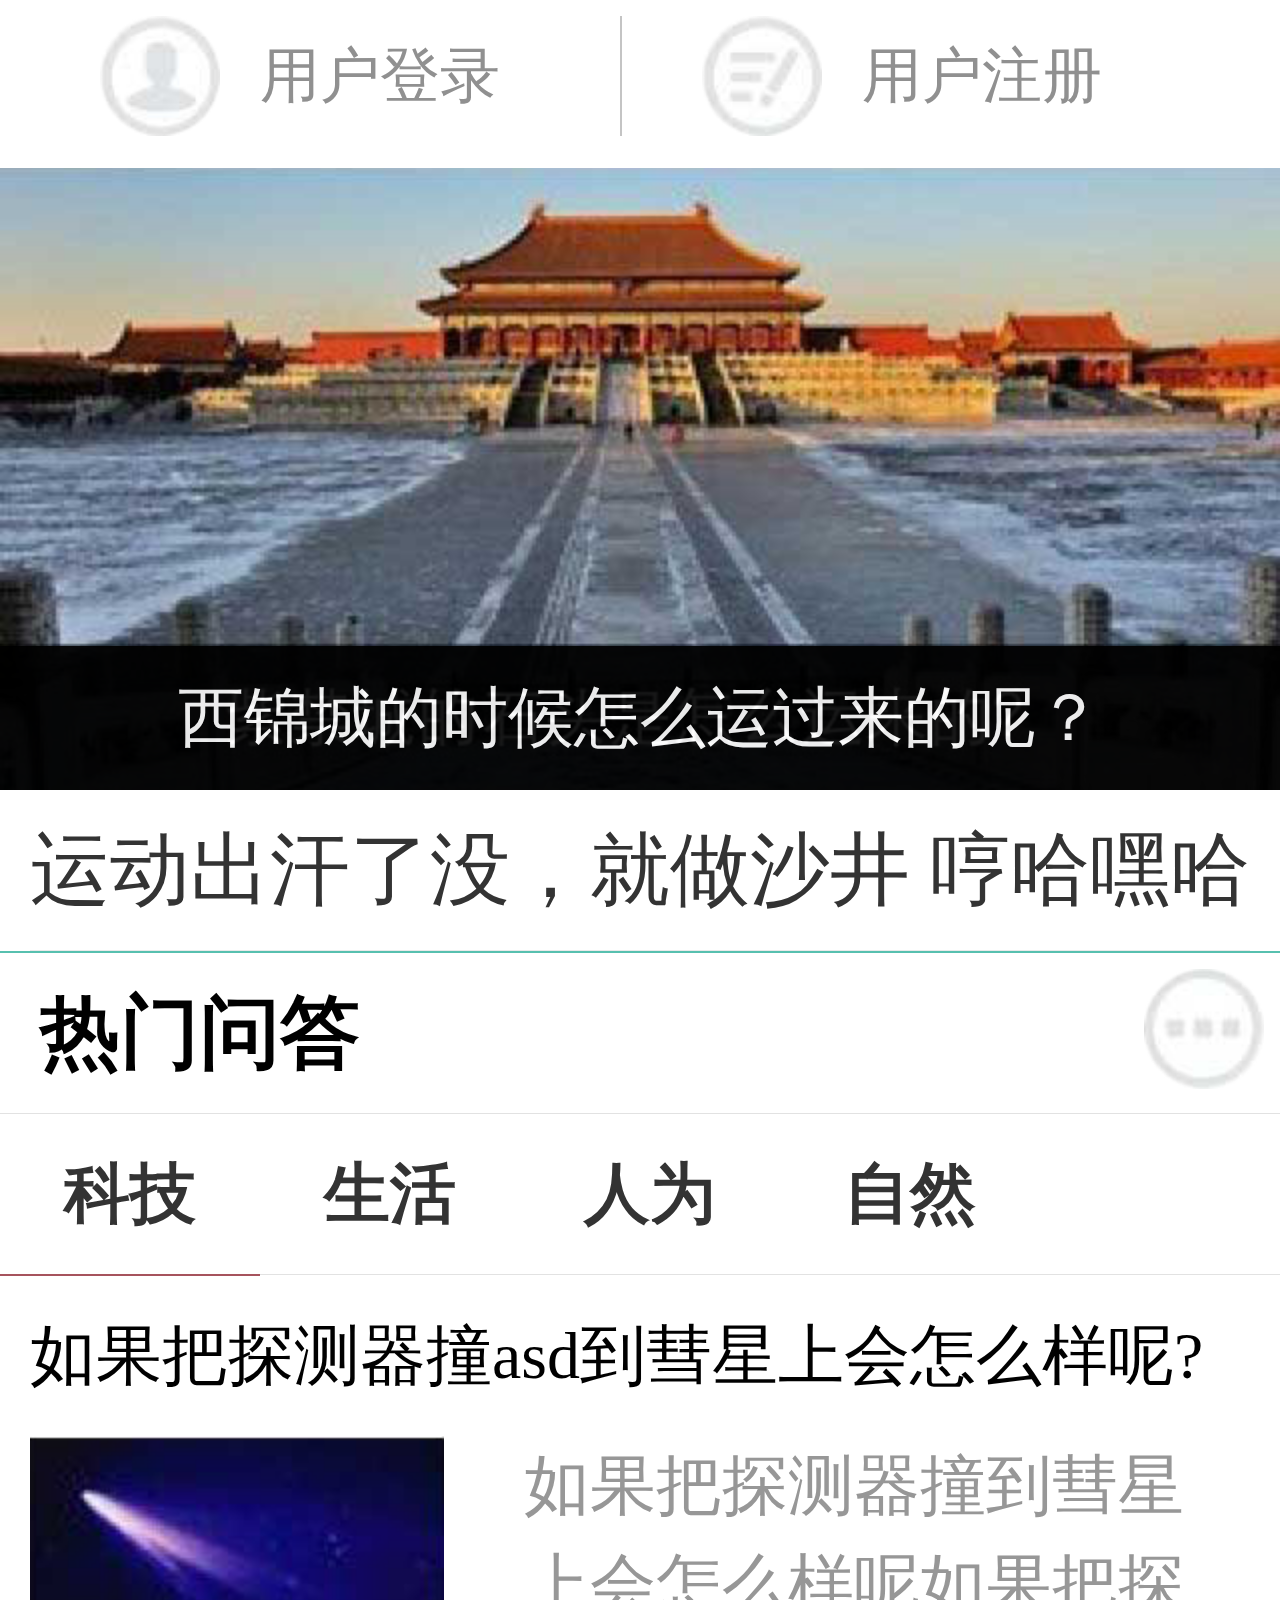
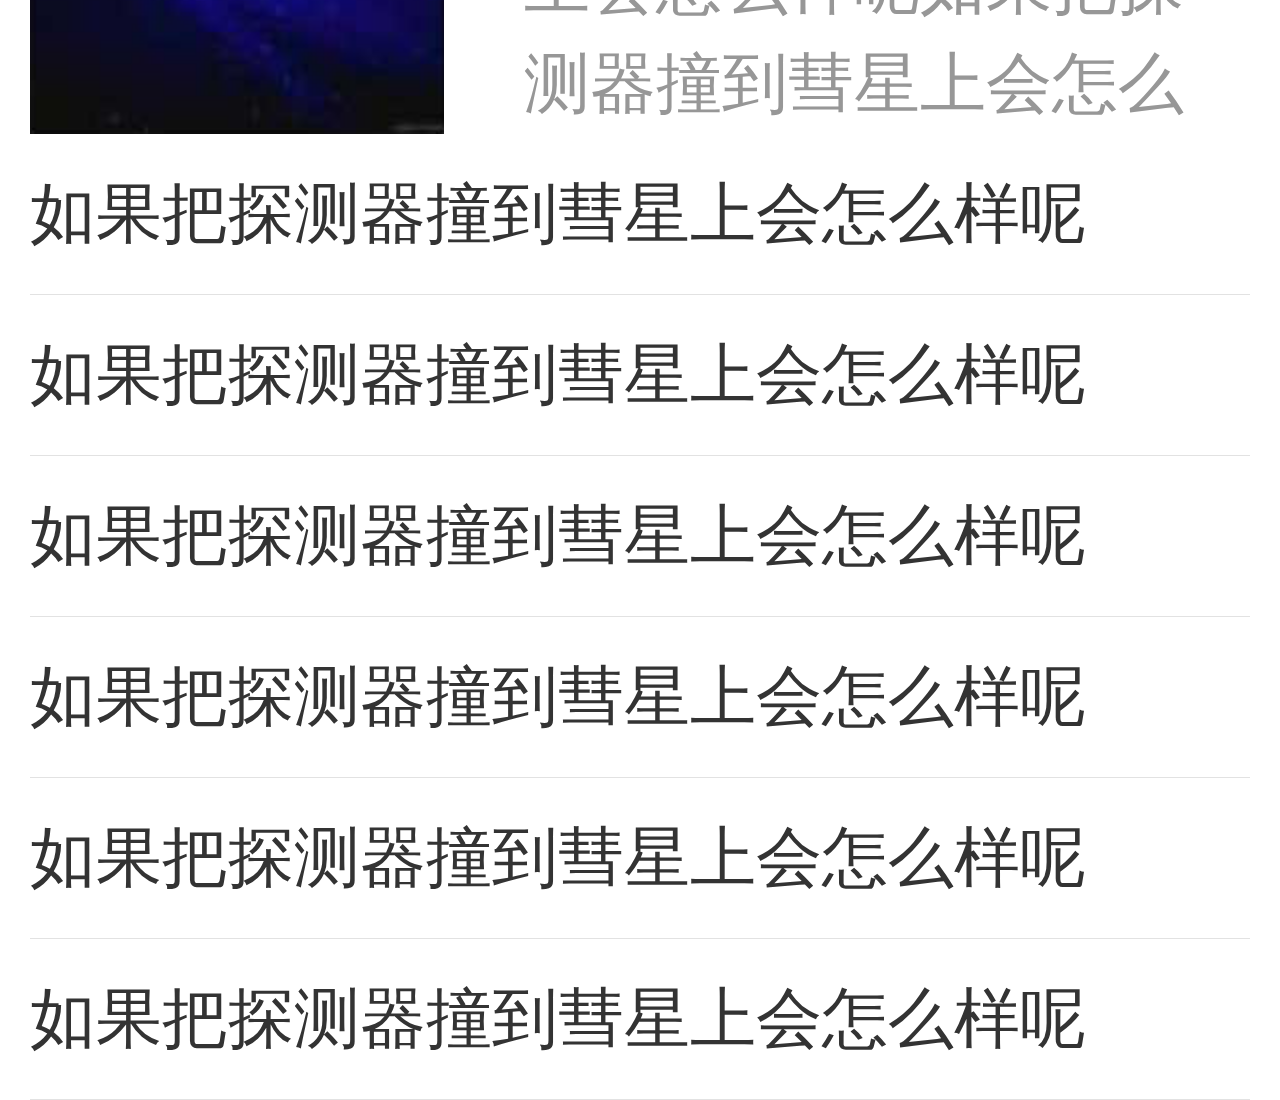
<file: guokr/index.html>
<!doctype html>
<html>
<head>
<meta charset="utf-8">
<meta name="author" content="" />
<meta name="copyright" content="" />
<meta name="description" content="" />
<title></title>
<meta name="viewport" content="width=device-width,initial-scale=1,user-scalable=no" />
<link rel="stylesheet" type="text/css" href="css/ubreset.css">
<link rel="stylesheet" type="text/css" href="css/index.css">
<style>
</style>
<script src="js/wz_js.js"></script>
<script>
window.onload=window.onresize=function(){
	document.documentElement.style.fontSize=document.documentElement.clientWidth*20/320+'px';
	tab('con','onclick');
}
</script>
</head>

<body>
<div class="guokr">
    <div class="guokr_top clearfix">
        <p class="lf login"><a href="javascript:;">用户登录</a></p>
        <p class="lf Register"><a href="javascript:;">用户注册</a></p>
    </div>
    <div class="guokr_lunbo">
        <img src="images/guokr_lunbo.png">
        <p><a href="javascript:;" target="_blank">西锦城的时候怎么运过来的呢？</a></p>
    </div>
    <div class="hot_new">
        <ul>
            <li><a href="javascript:;" target="_blank">运动出汗了没，就做沙井 哼哈嘿哈</a></li>
        </ul>
    </div>
    <div class="hot_answer">
    	<h4 class="clearfix"><a href="javascript:;" target="_blank" class="rt"></a>热门问答</h4>
		<div id="con">
        	<div class="btn clearfix fash_title"><span class="on">科技</span><span>生活</span><span>人为</span><span>自然</span></div>
        	<div class="clear"></div>
        	<div class="content show">
            <p class="p1">如果把探测器撞asd到彗星上会怎么样呢?</p>
            <div class="img clearfix"><img src="images/guokr_img1.png" class="lf"><p>如果把探测器撞到彗星上会怎么样呢如果把探测器撞到彗星上会怎么样呢如果把探测器撞到彗星上会怎么样呢如果把探测器撞到彗星上会怎么样呢</p></div>
            <div class="cont">
                <ul>
                    <li><a href="javascript:;" target="_blank">如果把探测器撞到彗星上会怎么样呢</a></li>
                    <li><a href="javascript:;" target="_blank">如果把探测器撞到彗星上会怎么样呢</a></li>
                    <li><a href="javascript:;" target="_blank">如果把探测器撞到彗星上会怎么样呢</a></li>
                    <li><a href="javascript:;" target="_blank">如果把探测器撞到彗星上会怎么样呢</a></li>
                    <li><a href="javascript:;" target="_blank">如果把探测器撞到彗星上会怎么样呢</a></li>
                    <li><a href="javascript:;" target="_blank">如果把探测器撞到彗星上会怎么样呢</a></li>
                </ul>
            </div>
        </div>
        	<div class="content">
            <p class="p1">如果把探测fdSFAS器撞到彗星上会怎么样呢?</p>
            <div class="img clearfix"><img src="images/guokr_img1.png" class="lf"><p>如果把探测器撞到彗星上会怎么样呢如果把探测器撞到彗星上会怎么样呢如果把探测器撞到彗星上会怎么样呢如果把探测器撞到彗星上会怎么样呢</p></div>
            <div class="cont">
                <ul>
                    <li><a href="javascript:;" target="_blank">如果把探测器撞到彗星上会怎么样呢</a></li>
                    <li><a href="javascript:;" target="_blank">如果把探测器撞到彗星上会怎么样呢</a></li>
                    <li><a href="javascript:;" target="_blank">如果把探测器撞到彗星上会怎么样呢</a></li>
                    <li><a href="javascript:;" target="_blank">如果把探测器撞到彗星上会怎么样呢</a></li>
                    <li><a href="javascript:;" target="_blank">如果把探测器撞到彗星上会怎么样呢</a></li>
                    <li><a href="javascript:;" target="_blank">如果把探测器撞到彗星上会怎么样呢</a></li>
                </ul>
            </div>
        </div>
        	<div class="content">
            <p class="p1">如果把HFK探测器撞到彗星上会怎么样呢?</p>
            <div class="img clearfix"><img src="images/guokr_img1.png" class="lf"><p>如果把探测器撞到彗星上会怎么样呢如果把探测器撞到彗星上会怎么样呢如果把探测器撞到彗星上会怎么样呢如果把探测器撞到彗星上会怎么样呢</p></div>
            <div class="cont">
                <ul>
                    <li><a href="javascript:;" target="_blank">如果把探测器撞到彗星上会怎么样呢</a></li>
                    <li><a href="javascript:;" target="_blank">如果把探测器撞到彗星上会怎么样呢</a></li>
                    <li><a href="javascript:;" target="_blank">如果把探测器撞到彗星上会怎么样呢</a></li>
                    <li><a href="javascript:;" target="_blank">如果把探测器撞到彗星上会怎么样呢</a></li>
                    <li><a href="javascript:;" target="_blank">如果把探测器撞到彗星上会怎么样呢</a></li>
                    <li><a href="javascript:;" target="_blank">如果把探测器撞到彗星上会怎么样呢</a></li>
                </ul>
            </div>
        </div>
        	<div class="content">
            <p class="p1">如果把探测器撞到ADSAS彗星上会怎么样呢?</p>
            <div class="img clearfix"><img src="images/guokr_img1.png" class="lf"><p>如果把探测器撞到彗星上会怎么样呢如果把探测器撞到彗星上会怎么样呢如果把探测器撞到彗星上会怎么样呢如果把探测器撞到彗星上会怎么样呢</p></div>
            <div class="cont">
                <ul>
                    <li><a href="javascript:;" target="_blank">如果把探测器撞到彗星上会怎么样呢</a></li>
                    <li><a href="javascript:;" target="_blank">如果把探测器撞到彗星上会怎么样呢</a></li>
                    <li><a href="javascript:;" target="_blank">如果把探测器撞到彗星上会怎么样呢</a></li>
                    <li><a href="javascript:;" target="_blank">如果把探测器撞到彗星上会怎么样呢</a></li>
                    <li><a href="javascript:;" target="_blank">如果把探测器撞到彗星上会怎么样呢</a></li>
                    <li><a href="javascript:;" target="_blank">如果把探测器撞到彗星上会怎么样呢</a></li>
                </ul>
            </div>
        </div>
        </div>
    </div>
</div>
</body>
</html>
</file>
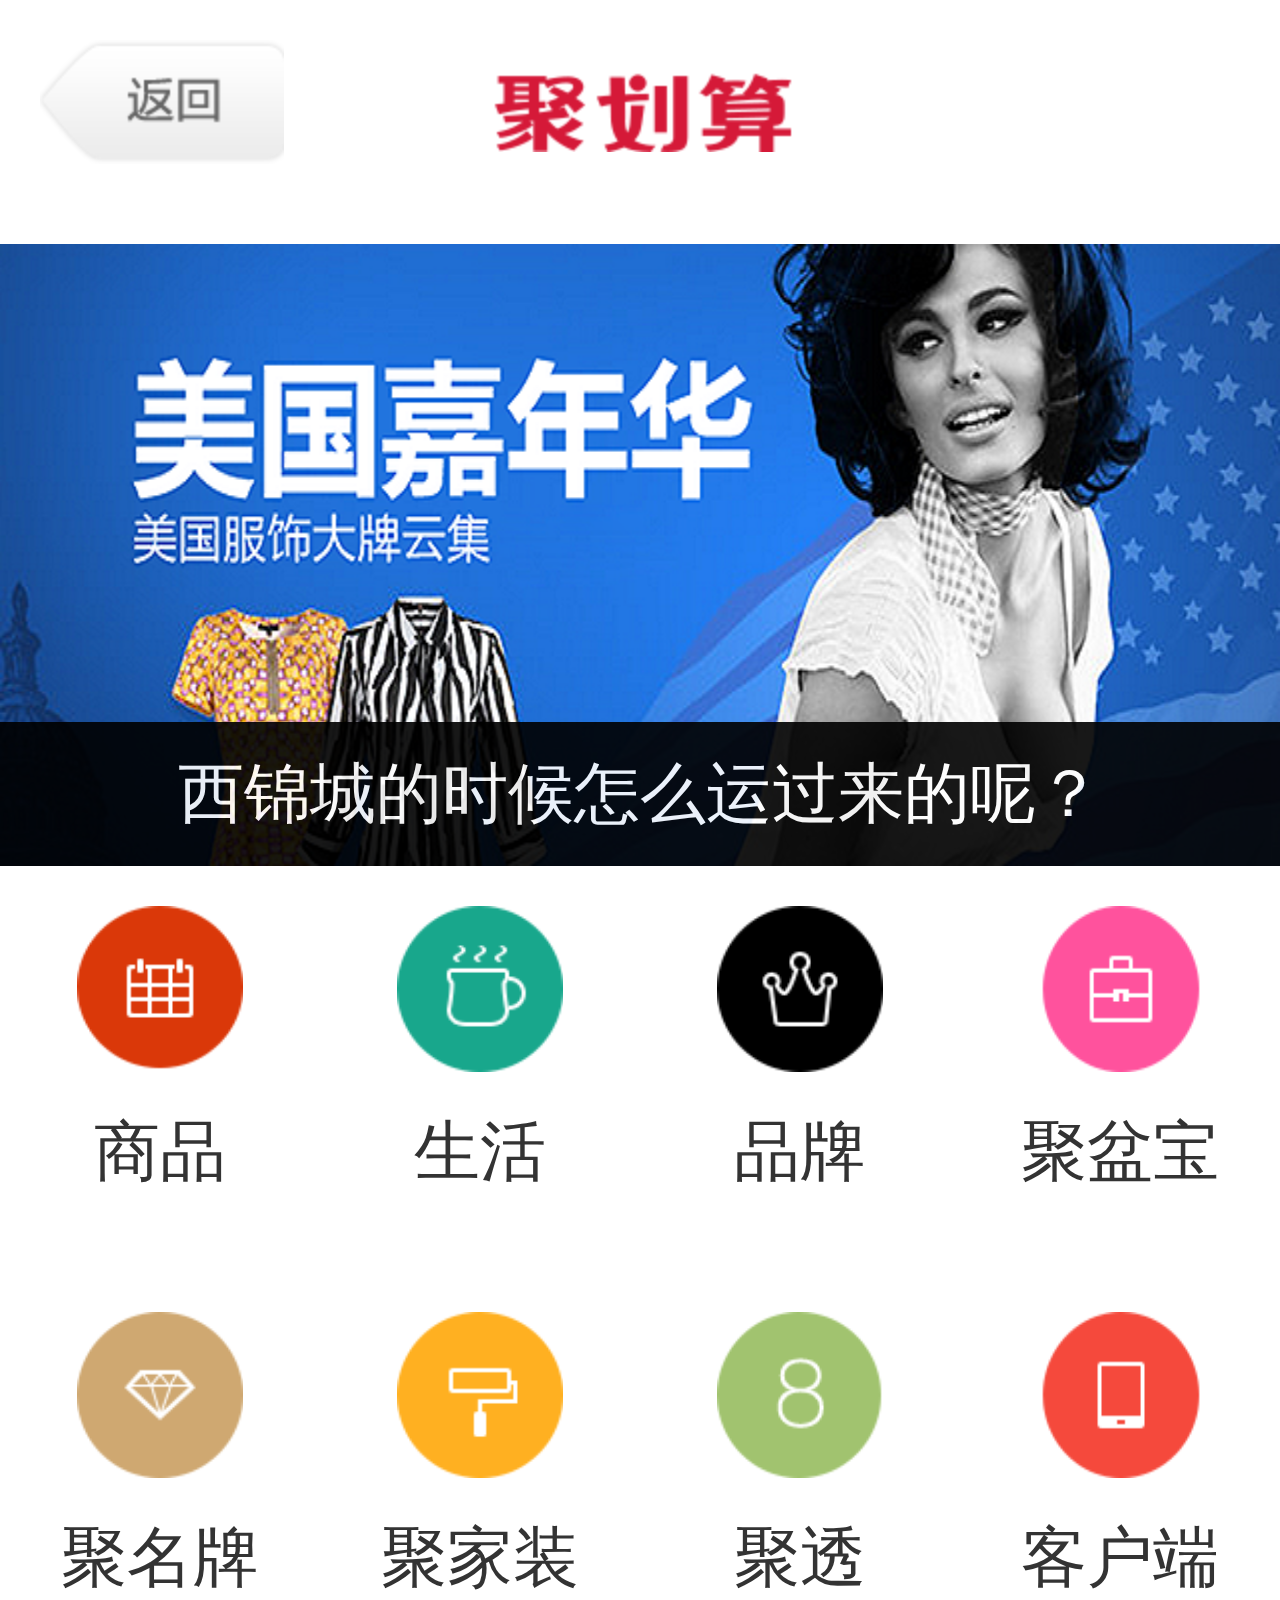
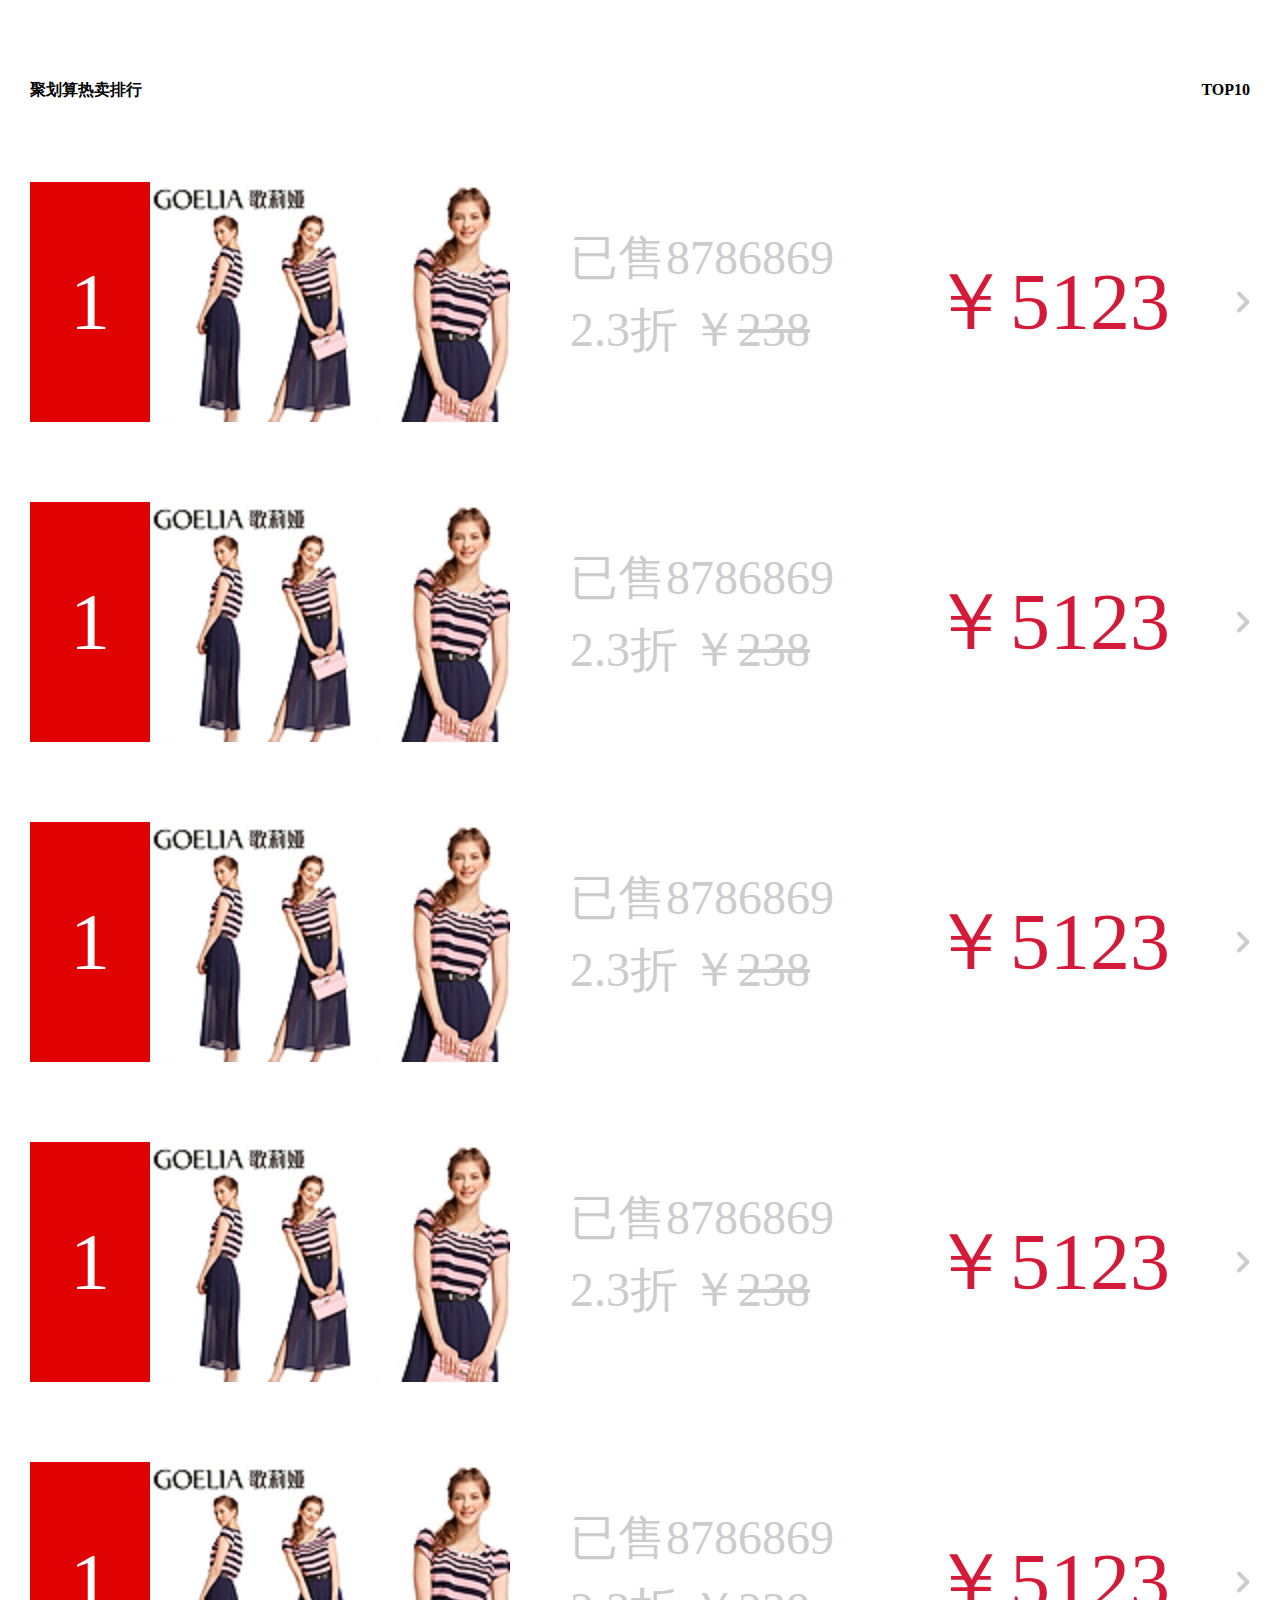
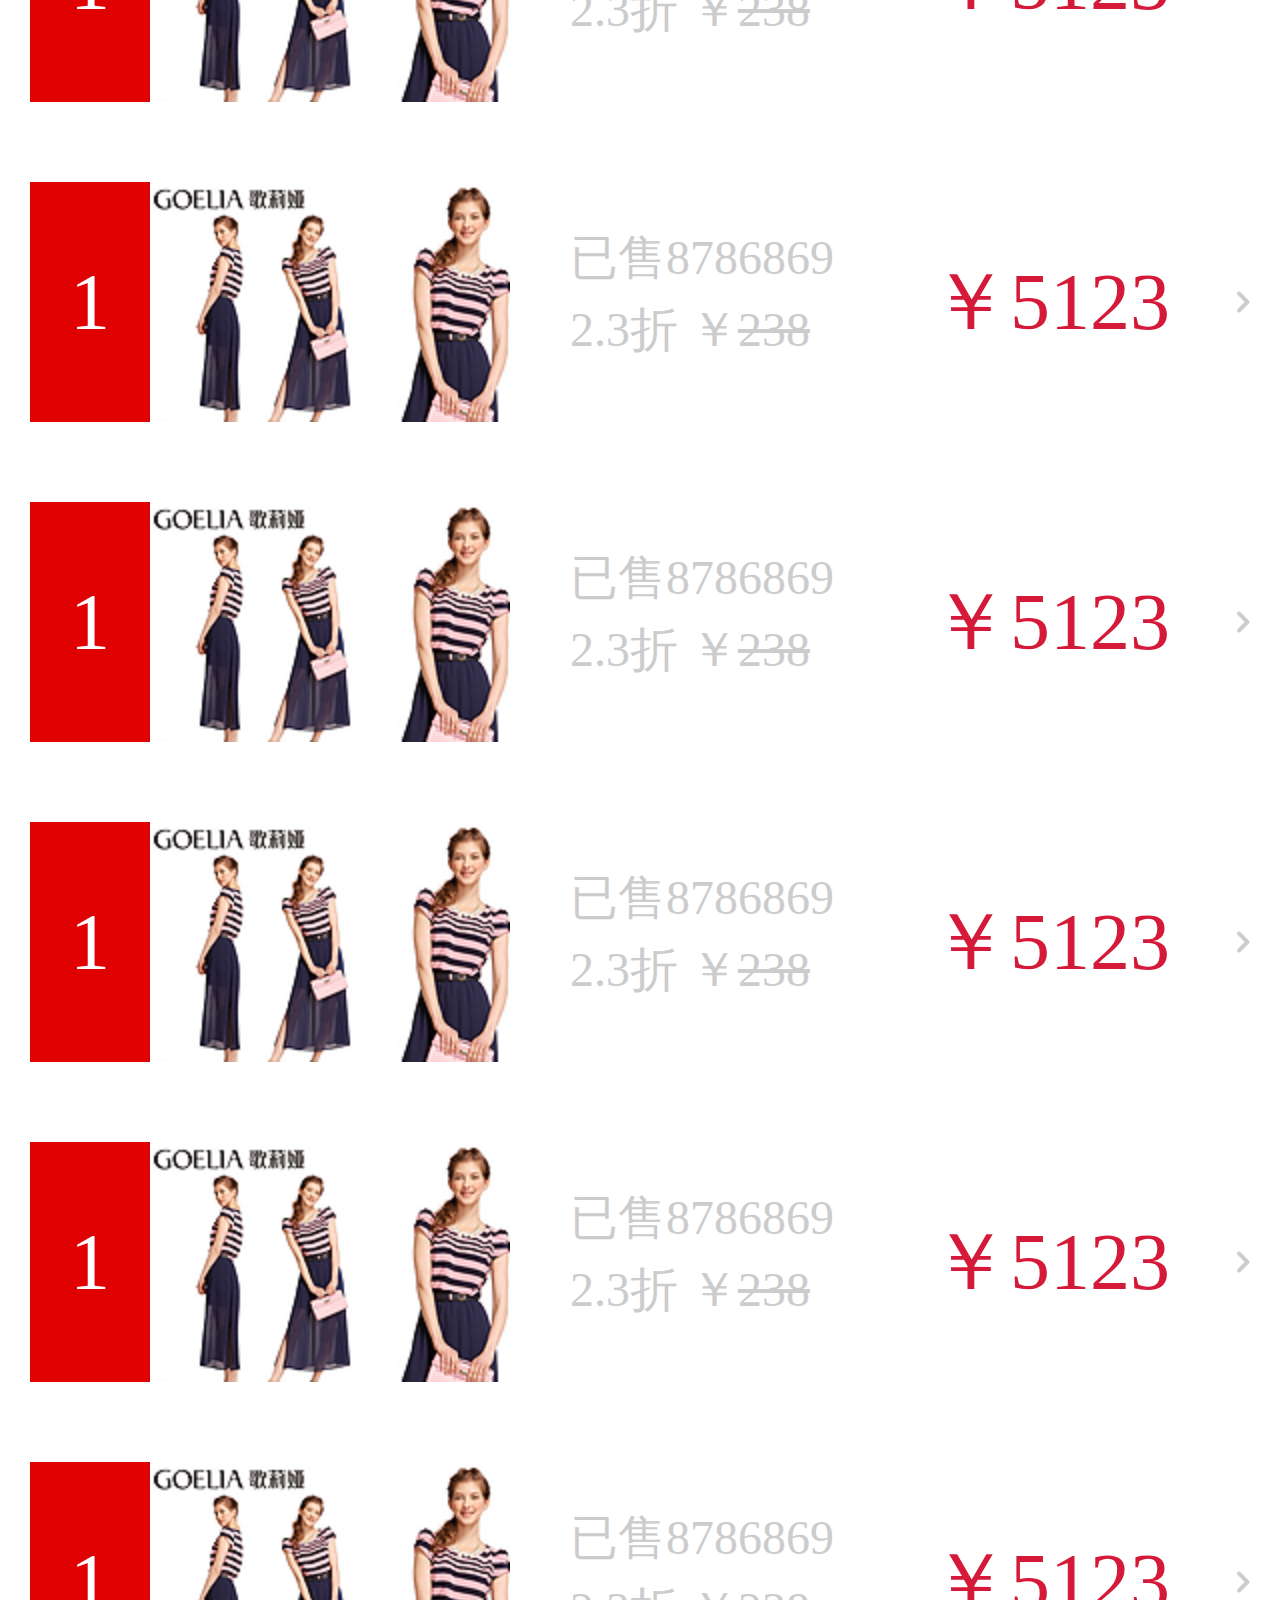
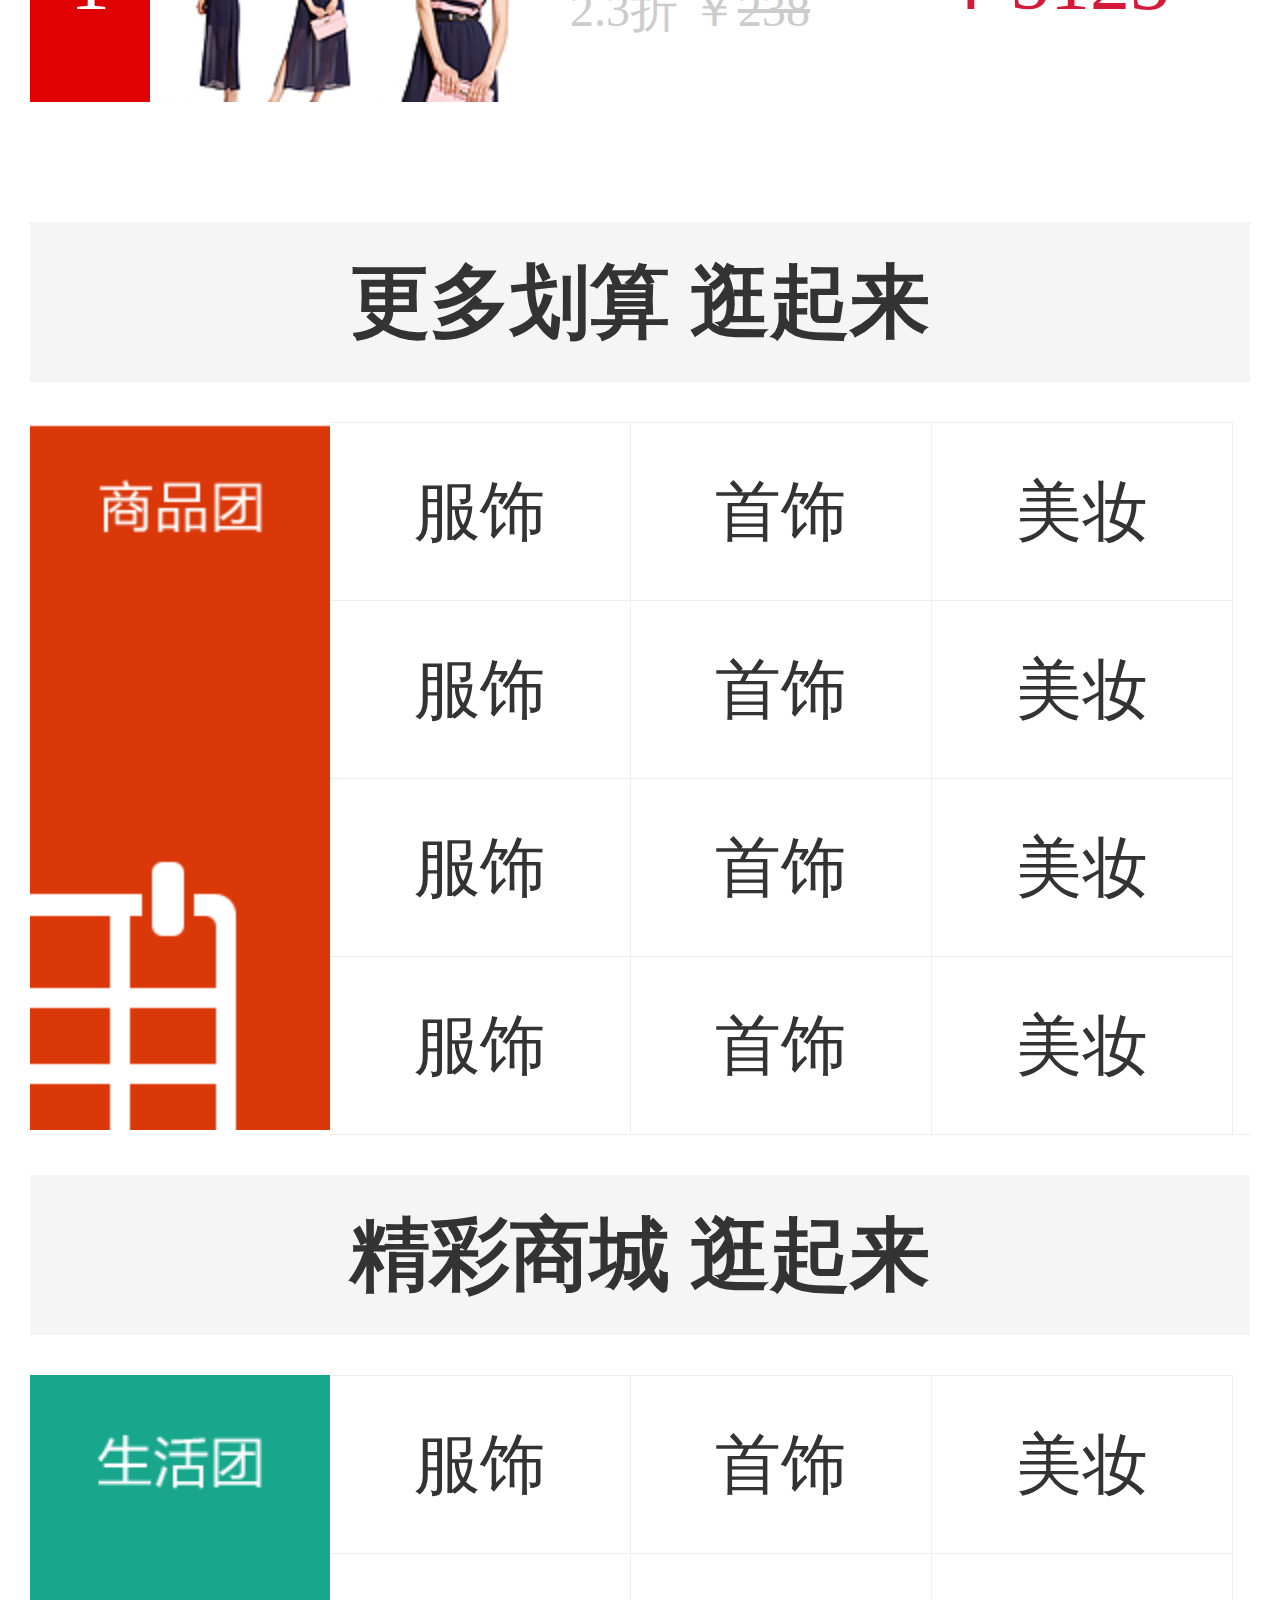
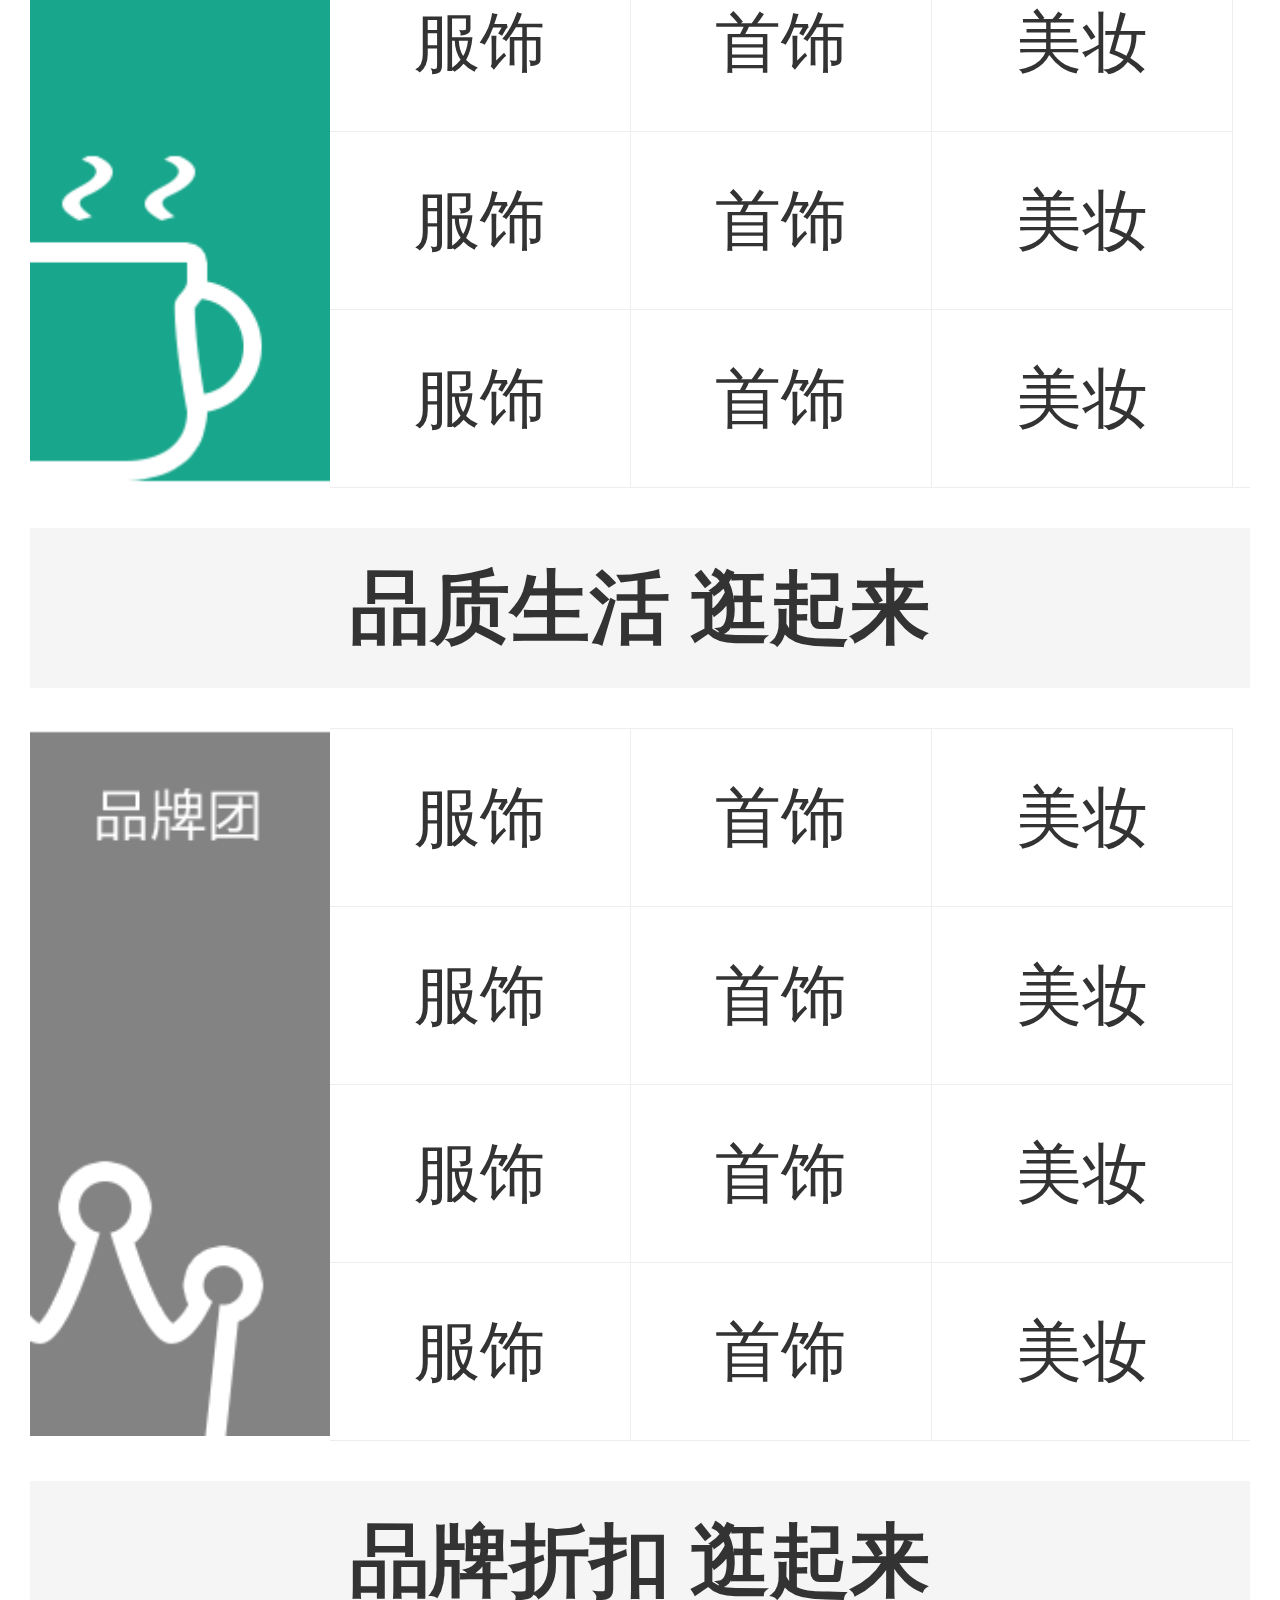
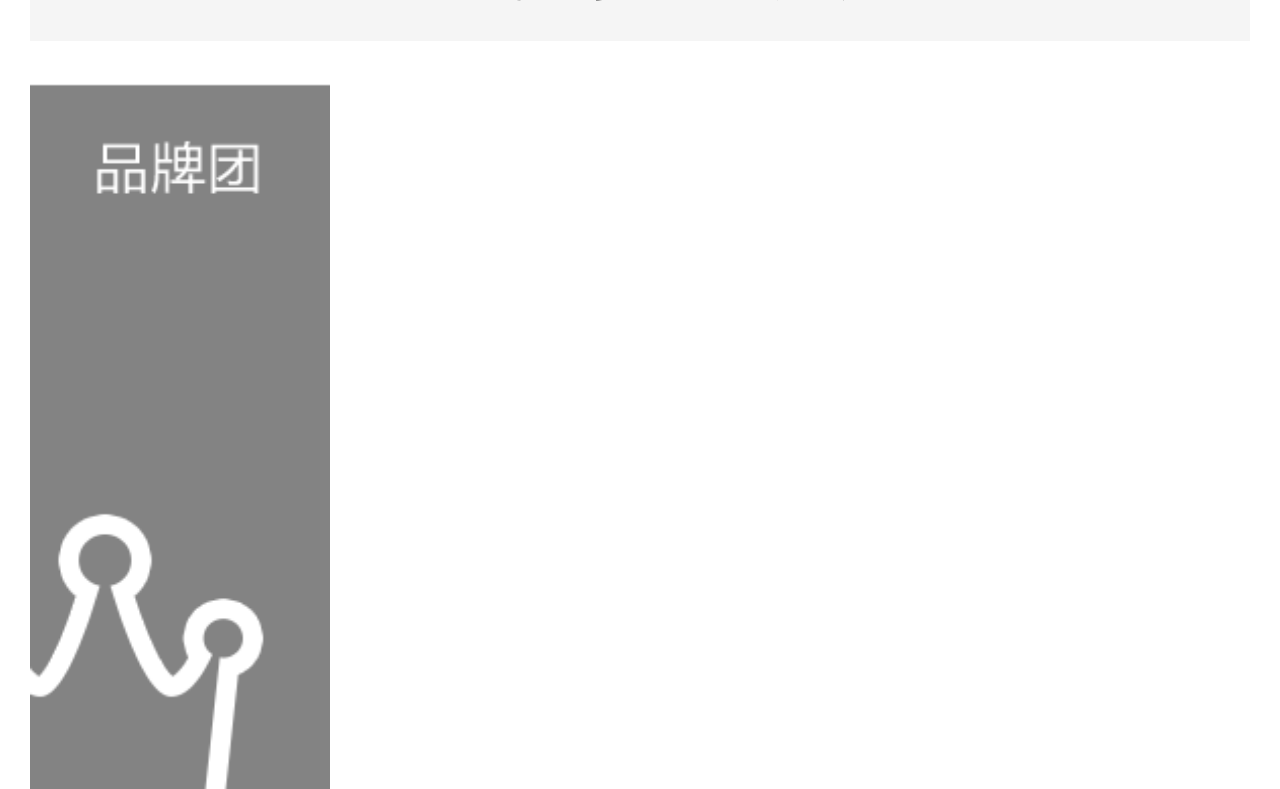
<file: juhuasuan/index.html>
<!doctype html>
<html>
<head>
<meta charset="utf-8">
<meta name="author" content="" />
<meta name="copyright" content="" />
<meta name="description" content="" />
<title></title>
<meta name="viewport" content="width=device-width,initial-scale=1,user-scalable=no" />
<link rel="stylesheet" type="text/css" href="css/ubreset.css">
<link rel="stylesheet" type="text/css" href="css/index.css">
<style>
</style>
<script src="js/wz_js.js"></script>
<script>
window.onload=window.onresize=function(){
	document.documentElement.style.fontSize=document.documentElement.clientWidth*20/320+'px';
	tab('con','onclick');
}
</script>
</head>

<body>
<div class="ju">
    <div class="ju_top">
        <p class="ju_fh"><a href="javascript:;" target="_blank"><img src="images/ju_fh.png"/></a></p>
        <p class="ju_logo"><a href="javascript:;" target="_blank"><img src="images/ju_logo.png"/></a></p>
    </div>
    <div class="ju_lunbo">
        <img src="images/ju_lunbo.png">
        <p><a href="javascript:;" target="_blank">西锦城的时候怎么运过来的呢？</a></p>
    </div>
    <div class="nav_list">
        <ul class="clearfix">
            <li><a href="javascript:;" target="_blank"><img src="images/ju_li1.png"/></a><p>商品</p></li>
            <li><a href="javascript:;" target="_blank"><img src="images/ju_li2.png"/></a><p>生活</p></li>
            <li><a href="javascript:;" target="_blank"><img src="images/ju_li3.png"/></a><p>品牌</p></li>
            <li><a href="javascript:;" target="_blank"><img src="images/ju_li4.png"/></a><p>聚盆宝</p></li>
            <li><a href="javascript:;" target="_blank"><img src="images/ju_li5.png"/></a><p>聚名牌</p></li>
            <li><a href="javascript:;" target="_blank"><img src="images/ju_li6.png"/></a><p>聚家装</p></li>
            <li><a href="javascript:;" target="_blank"><img src="images/ju_li7.png"/></a><p>聚透</p></li>
            <li><a href="javascript:;" target="_blank"><img src="images/ju_li8.png"/></a><p>客户端</p></li>
        </ul>
    </div>
    <div class="hot_new">
        <h4 class="clearfix"><span class="rt">TOP10</span>聚划算热卖排行</h4>
        <ul>
            <li class="clearfix">
                <div class="li_L lf clearfix">
                    <p class="lf">1</p>
                    <div><a href="javascript:;" target="_blank"><img src="images/ju_img1.png" /></a></div>
                </div>
                <div class="li_R rt clearfix">
                    <div class="lf">
                        <p>已售8786869</p>
                        <p>2.3折  ￥<del>238</del></p>
                    </div>
                    <p class="rt pp1"><a href="javascript:;" target="_blank">￥5123</a></p>
                </div>
            </li>
            <li class="clearfix">
                <div class="li_L lf clearfix">
                    <p class="lf">1</p>
                    <div><a href="javascript:;" target="_blank"><img src="images/ju_img1.png" /></a></div>
                </div>
                <div class="li_R rt clearfix">
                    <div class="lf">
                        <p>已售8786869</p>
                        <p>2.3折  ￥<del>238</del></p>
                    </div>
                    <p class="rt pp1"><a href="javascript:;" target="_blank">￥5123</a></p>
                </div>
            </li>
            <li class="clearfix">
                <div class="li_L lf clearfix">
                    <p class="lf">1</p>
                    <div><a href="javascript:;" target="_blank"><img src="images/ju_img1.png" /></a></div>
                </div>
                <div class="li_R rt clearfix">
                    <div class="lf">
                        <p>已售8786869</p>
                        <p>2.3折  ￥<del>238</del></p>
                    </div>
                    <p class="rt pp1"><a href="javascript:;" target="_blank">￥5123</a></p>
                </div>
            </li>
            <li class="clearfix">
                <div class="li_L lf clearfix">
                    <p class="lf">1</p>
                    <div><a href="javascript:;" target="_blank"><img src="images/ju_img1.png" /></a></div>
                </div>
                <div class="li_R rt clearfix">
                    <div class="lf">
                        <p>已售8786869</p>
                        <p>2.3折  ￥<del>238</del></p>
                    </div>
                    <p class="rt pp1"><a href="javascript:;" target="_blank">￥5123</a></p>
                </div>
            </li>
            <li class="clearfix">
                <div class="li_L lf clearfix">
                    <p class="lf">1</p>
                    <div><a href="javascript:;" target="_blank"><img src="images/ju_img1.png" /></a></div>
                </div>
                <div class="li_R rt clearfix">
                    <div class="lf">
                        <p>已售8786869</p>
                        <p>2.3折  ￥<del>238</del></p>
                    </div>
                    <p class="rt pp1"><a href="javascript:;" target="_blank">￥5123</a></p>
                </div>
            </li>
            <li class="clearfix">
                <div class="li_L lf clearfix">
                    <p class="lf">1</p>
                    <div><a href="javascript:;" target="_blank"><img src="images/ju_img1.png" /></a></div>
                </div>
                <div class="li_R rt clearfix">
                    <div class="lf">
                        <p>已售8786869</p>
                        <p>2.3折  ￥<del>238</del></p>
                    </div>
                    <p class="rt pp1"><a href="javascript:;" target="_blank">￥5123</a></p>
                </div>
            </li>
            <li class="clearfix">
                <div class="li_L lf clearfix">
                    <p class="lf">1</p>
                    <div><a href="javascript:;" target="_blank"><img src="images/ju_img1.png" /></a></div>
                </div>
                <div class="li_R rt clearfix">
                    <div class="lf">
                        <p>已售8786869</p>
                        <p>2.3折  ￥<del>238</del></p>
                    </div>
                    <p class="rt pp1"><a href="javascript:;" target="_blank">￥5123</a></p>
                </div>
            </li>
            <li class="clearfix">
                <div class="li_L lf clearfix">
                    <p class="lf">1</p>
                    <div><a href="javascript:;" target="_blank"><img src="images/ju_img1.png" /></a></div>
                </div>
                <div class="li_R rt clearfix">
                    <div class="lf">
                        <p>已售8786869</p>
                        <p>2.3折  ￥<del>238</del></p>
                    </div>
                    <p class="rt pp1"><a href="javascript:;" target="_blank">￥5123</a></p>
                </div>
            </li>
            <li class="clearfix">
                <div class="li_L lf clearfix">
                    <p class="lf">1</p>
                    <div><a href="javascript:;" target="_blank"><img src="images/ju_img1.png" /></a></div>
                </div>
                <div class="li_R rt clearfix">
                    <div class="lf">
                        <p>已售8786869</p>
                        <p>2.3折  ￥<del>238</del></p>
                    </div>
                    <p class="rt pp1"><a href="javascript:;" target="_blank">￥5123</a></p>
                </div>
            </li>
            <li class="clearfix">
                <div class="li_L lf clearfix">
                    <p class="lf">1</p>
                    <div><a href="javascript:;" target="_blank"><img src="images/ju_img1.png" /></a></div>
                </div>
                <div class="li_R rt clearfix">
                    <div class="lf">
                        <p>已售8786869</p>
                        <p>2.3折  ￥<del>238</del></p>
                    </div>
                    <p class="rt pp1"><a href="javascript:;" target="_blank">￥5123</a></p>
                </div>
            </li>
        </ul>
    </div>
    <div class="hot_answer clearfix">
        <h4>更多划算 逛起来</h4>
        <div class="ju_list">
            <div class="lf ju_listL"><a href="javascript:;" target="_blank"><img src="images/ju_shop.png"></a></div>
            <div class="lf ju_listR">
                <ul class="clearfix">
                    <li><a href="javascript:;" target="_blank">服饰</a></li>
                    <li><a href="javascript:;" target="_blank">首饰</a></li>
                    <li><a href="javascript:;" target="_blank">美妆</a></li>
                    <li><a href="javascript:;" target="_blank">服饰</a></li>
                    <li><a href="javascript:;" target="_blank">首饰</a></li>
                    <li><a href="javascript:;" target="_blank">美妆</a></li>
                    <li><a href="javascript:;" target="_blank">服饰</a></li>
                    <li><a href="javascript:;" target="_blank">首饰</a></li>
                    <li><a href="javascript:;" target="_blank">美妆</a></li>
                    <li><a href="javascript:;" target="_blank">服饰</a></li>
                    <li><a href="javascript:;" target="_blank">首饰</a></li>
                    <li><a href="javascript:;" target="_blank">美妆</a></li>
                </ul>
            </div>
        </div>
    </div>
    <div class="hot_answer clearfix">
        <h4>精彩商城 逛起来</h4>
        <div class="ju_list">
            <div class="lf ju_listL"><a href="javascript:;" target="_blank"><img src="images/ju_left.png"></a></div>
            <div class="lf ju_listR">
                <ul class="clearfix">
                    <li><a href="javascript:;" target="_blank">服饰</a></li>
                    <li><a href="javascript:;" target="_blank">首饰</a></li>
                    <li><a href="javascript:;" target="_blank">美妆</a></li>
                    <li><a href="javascript:;" target="_blank">服饰</a></li>
                    <li><a href="javascript:;" target="_blank">首饰</a></li>
                    <li><a href="javascript:;" target="_blank">美妆</a></li>
                    <li><a href="javascript:;" target="_blank">服饰</a></li>
                    <li><a href="javascript:;" target="_blank">首饰</a></li>
                    <li><a href="javascript:;" target="_blank">美妆</a></li>
                    <li><a href="javascript:;" target="_blank">服饰</a></li>
                    <li><a href="javascript:;" target="_blank">首饰</a></li>
                    <li><a href="javascript:;" target="_blank">美妆</a></li>
                </ul>
            </div>
        </div>
    </div>
    <div class="hot_answer clearfix">
        <h4>品质生活 逛起来</h4>
        <div class="ju_list">
            <div class="lf ju_listL"><a href="javascript:;" target="_blank"><img src="images/ju_pin.png"></a></div>
            <div class="lf ju_listR">
                <ul class="clearfix">
                    <li><a href="javascript:;" target="_blank">服饰</a></li>
                    <li><a href="javascript:;" target="_blank">首饰</a></li>
                    <li><a href="javascript:;" target="_blank">美妆</a></li>
                    <li><a href="javascript:;" target="_blank">服饰</a></li>
                    <li><a href="javascript:;" target="_blank">首饰</a></li>
                    <li><a href="javascript:;" target="_blank">美妆</a></li>
                    <li><a href="javascript:;" target="_blank">服饰</a></li>
                    <li><a href="javascript:;" target="_blank">首饰</a></li>
                    <li><a href="javascript:;" target="_blank">美妆</a></li>
                    <li><a href="javascript:;" target="_blank">服饰</a></li>
                    <li><a href="javascript:;" target="_blank">首饰</a></li>
                    <li><a href="javascript:;" target="_blank">美妆</a></li>
                </ul>
            </div>
        </div>
    </div>
    <div class="hot_answer clearfix">
        <h4>品牌折扣 逛起来</h4>
        <div class="ju_list">
            <div class="lf ju_listL"><a href="javascript:;" target="_blank"><img src="images/ju_pin.png"></a></div>
        </div>
    </div>
</div>
</body>
</html>
</file>
<file: guokr/css/index.css>
html{font-size:20px;}
.clear{clear:both;}
.guokr{ width:16rem; margin:0 auto;}
/*guokr_top*/
.guokr_top{width:16rem; height:2.1rem; }
.guokr_top p{ height:1.5rem; line-height:1.5rem;font-size: 0.75rem;padding-left:2rem; padding-right:1.5rem; margin:0.2rem 0 0 1.25rem;}
.guokr_top p a{ color: #909090; }
.guokr_top .login{ background: url(../images/guokr_ursname.png) no-repeat; background-size:1.5rem; border-right:2px solid #c4c4c4;}
.guokr_top .Register{background: url(../images/guokr_passname.png) no-repeat;background-size:1.5rem; margin-left:1rem;}
/*guokr_lunbo*/
.guokr_lunbo{width:16rem; position:relative;}
.guokr_lunbo img{width:16rem; height:7.775rem;}
.guokr_lunbo p{width:16rem; height:1.8rem; line-height:1.8rem; font-size:0.825rem; position:absolute; bottom:0; left:0;background:#000; opacity:0.9;text-align:center;}
.guokr_lunbo p a{ color:#fff; }
/*hot_new*/
.hot_new{width:16rem;}
.hot_new ul{width:15.25rem; margin:0 auto;}
.hot_new ul li{ width:15.25rem; height:2rem; line-height:2rem; overflow:hidden;white-space: nowrap;text-overflow: ellipsis; font-size:1rem; border-bottom:#eaeaea 1px solid;}
.hot_new ul li a{ color:#333;}
/*hot_answer*/
.hot_answer{width:16rem; border-top:#57c0af 2px solid;}
.hot_answer h4{ height:2rem; line-height:2rem; text-indent:1rem; font-size:1rem; border-bottom:#e2e2e2 1px solid; padding-left:0.5rem;}
.hot_answer h4 a{ display:block; width:1.5rem; height:1.5rem; background:url(../images/guokr_more.png) no-repeat; background-size:1.5rem; margin:0.2rem; text-align:1rem;}
.hot_answer .btn{ height:2rem; line-height:2rem; text-align:center; font-weight:600;border-bottom:#e2e2e2 1px solid; font-size:0.825rem;}
.hot_answer .btn span{ display:block; float:left; width:3.25rem; color:#333;}
.hot_answer .btn span.on{border-bottom:#a6535d 2px solid;}
.hot_answer .p1{ height:2rem; line-height:2rem; text-indent:0rem; font-size:0.825rem; overflow:hidden;}
.hot_answer .content{width:15.25rem; margin:0 auto; display:none;}
.hot_answer .content.show{ display:block;}
.hot_answer .content .img{}
.hot_answer .content .img img{width:5.175rem; height:3.725rem;}
.hot_answer .content .img p{width:8.675rem;height:3.725rem; padding-left:1rem; overflow:hidden; color:#979797; font-size:0.825rem; }
.hot_answer .content .cont{}
.hot_answer .content .cont ul{}
.hot_answer .content .cont ul li{width:15.25rem; height:2rem; line-height:2rem; overflow:hidden;white-space: nowrap;text-overflow: ellipsis; font-size:0.825rem;border-bottom:#e2e2e2 1px solid;}
.hot_answer .content .cont ul li a{ color:#333;}
</file>
<file: juhuasuan/css/index.css>
html{font-size:20px;}
.clear{clear:both;}
.ju{  margin:0 auto;}
/*ju_top*/
.ju_top{width:16rem; height:1.55rem;  margin-bottom: 1rem; position: relative;}
.ju_top .ju_fh{width:3.05rem; height: 1.55rem; margin-top:0.5rem; margin-left:0.5rem;}
.ju_top .ju_logo{ position: absolute;left:50%; top:50%; width:3.925rem; height:1.25rem;margin-left:-1.9625rem; margin-top:-0.625rem;}
.ju_top .ju_fh img{width:3.05rem; height: 1.55rem;}
.ju_top .ju_logo img{ width:3.925rem; height:1.25rem;}

/*guokr_lunbo*/
.ju_lunbo{width:16rem; position:relative;}
.ju_lunbo img{width:16rem; height:7.775rem;}
.ju_lunbo p{width:16rem; height:1.8rem; line-height:1.8rem; font-size:0.825rem; position:absolute; bottom:0; left:0;background:#000; opacity:0.9;text-align:center;}
.ju_lunbo p a{ color:#fff; }
/*nav_list*/
.nav_list{width:16rem;}
.nav_list ul{width:16rem;}
.nav_list ul li{width:4rem;text-align:center; float: left; margin:0.5rem 0;}
.nav_list ul li img{width:2.075rem; height: 2.075rem;}
.nav_list ul li p{ height: 2rem;line-height: 2rem; font-size: 0.825rem;color: #333;}

/*hot_new*/
.hot_new{width:16rem;}
.hot_new h4{width:15.25rem;margin:0 auto;}
.hot_new ul{width:15.25rem; margin:0 auto;}
.hot_new ul li{ width:15.25rem; height:3rem; line-height:2rem;margin:1rem 0; overflow:hidden;white-space: nowrap;text-overflow: ellipsis; }
.hot_new ul li a{ color:#333;}
.hot_new ul li .li_L{ }
.hot_new ul li .li_L p{ text-align: center; background: #e00202; color: #fff; font-size: 1rem; width:1.5rem;height:3rem; line-height: 3rem;}
.hot_new ul li .li_L img{ width:4.5rem; height: 3rem;}
.hot_new ul li .li_R{ width:8.5rem; height: 1.8rem; margin-top:0.5rem;}
.hot_new ul li .li_R p{ height: 0.9rem; line-height: 0.9rem; font-size: 0.6rem; color: #ccc;}
.hot_new ul li .li_R .pp1{ height: 1rem; line-height: 1rem; color: #d51938; padding-right:1rem; background:url(../images/ju_san.png) right 50% no-repeat; font-size: 1rem; margin-top:0.5rem; }
.hot_new ul li .li_R .pp1 a{color: #d51938;}
/*hot_answer*/
.hot_answer{width:15.25rem;margin:0 auto;}
.hot_answer h4{ height: 2rem; line-height: 2rem; font-size: 1rem; color: #333; text-align: center; background: #f5f5f5; margin:0.5rem 0;}
.hot_answer .ju_list{}
.hot_answer .ju_list .ju_listL{}
.hot_answer .ju_list .ju_listL img{ width:3.75rem; height:8.85rem;}
.hot_answer .ju_list .ju_listR{ width:11.5rem;border-bottom:#eeeeee 1px solid;}
.hot_answer .ju_list .ju_listR ul{}
.hot_answer .ju_list .ju_listR ul li{ float: left; font-size: 0.825rem; width:3.75rem; height: 2.2125rem; line-height: 2.2125rem; text-align: center; border-top:#eeeeee 1px solid;border-right:#eeeeee 1px solid;}
.hot_answer .ju_list .ju_listR ul li a{ color: #333;}
</file>
<file: guokr/css/ubreset.css>
@charset "utf-8";
body,h1,h2,h3,h4,h5,h6,hr,p,blockquote,dl,dt,dd,ul,ol,li,pre,form,fieldset,legend,button,input,textarea,th,td{margin:0;padding:0;word-wrap:break-word;line-height:1.5;}
html{font:62.5%/1.5 '微软雅黑','黑体';}
body,input{font-size:12px;}
table{border-collapse:collapse;border-spacing:0;}img{border:none}
pre {white-space: pre-wrap; /* css-3 */white-space: -moz-pre-wrap; /* Mozilla, since 1999 */white-space: -pre-wrap; /* Opera 4-6 */white-space: -o-pre-wrap; /* Opera 7 */	word-wrap: break-word; /* Internet Explorer 5.5+ */}
input.dialog{height:0; font-size:0; line-height:0; border:none}F
h1,h2,h3,h4,h5,h6{font-size:100%;}
h1{font-size:34px;}h2{font-size:26px;}h3{font-size:18px; }h4{font-size:16px;}h5{font-size:14px;}h6{font-size:12px;}
input,label,img,th{vertical-align:middle;}.font-fixh{font-family: Georgia,Arial; color: #f00; font-size: 16px; font-weight: 700;}address,cite,dfn,em,var{font-style:normal;}
code,kbd,pre,samp{font-family:courier new,courier,monospace;}
input.button ,input.btn{padding:0.25em;width: auto;_width:0;overflow:visible !ie;}
ul,ol,li{list-style:none;}
a{text-decoration:none;}
a:hover{text-decoration:underline;}
.white,.white a{color:#fff}.blue,.blue a{color:#004499}.gray4,a.gray4{color:#999}
.red, .red a, a.red{color:red;}.green{color:#0E774A}
select optgroup{color:#CAC8BB;}
header{ display:block}
/*通用样式*/
.hidden{display:none;}.invisible{visibility:hidden;}
.ib,.ib-a a{display:inline-block;zoom:1;*display:inline;}
.clear:after,.main:after{content:".";display:block;height:0;clear:both;visibility:hidden;}.clear,.main{display:inline-block;}/* Hides from IE-mac \*/* html .clear,* html .main{height:1%;}.clear,.main{display:block;}

.cb{clear:both;height:0;overflow:hidden;}
.cl{clear:left;height:0;overflow:hidden;}
.cr{clear:right;height:0;overflow:hidden;}

.clearfix:before, .clearfix:after {content:"";display:table;}
.clearfix:after{clear:both;}
.clearfix{*zoom:1;/*ie6,7*/}



.f12{font-size: 12px}.f14{font-size: 14px}.f16{font-size: 16px}.f18{font-size:18px}.f20{font-size:20px}
.lh20{line-height: 20px}.lh22{line-height: 22px}.lh24{line-height: 24px}.lh26{line-height: 26px}.lh28{line-height: 28px}
.fb{ font-weight:bold}.fn{ font-weight:normal}
.bk,.bk3,.bk6,.bk8,.bk10,.bk15,.bk20,.bk30{clear: both;font-size: 1px;height: 0;line-height: 1px}
.bk3{height: 3px;}.bk6{height: 6px}.bk8{height: 8px}.bk10{height: 10px}.bk15{height: 15px}.bk20{height: 20px}.bk30{height: 30px}
.row-2 li{ float:left; width:50%}.row-3 li{ float:left; width:33%}.row-4 li{ float:left; width:25%}.row-5 li{ float:left; width:20%}
.cu,.cu-li li,.cu-span span {cursor: hand;!important;cursor: pointer}
.text-c{text-align: center}.text-l{text-align: left}.text-r{text-align: right}
.tc{text-align: center}.tl{text-align: left}.tr{text-align: right}
.fl{float: left;display:inline;}.fr{float: right;display:inline;}.pr{ position:relative}.pa{ position:absolute}
.lf{float: left}.rt{float: right}.pr{ position:relative}.pa{ position:absolute}
.img-wrap{border:1px solid #eee;text-align:center;overflow:hidden}
.img-wrap a{display:table-cell;vertical-align:middle;*display:block; overflow:hidden; background-color:#fff}
.img-wrap a:hover{ background-color:#e8eff6}
.col-left{float:left}
.col-auto{overflow:hidden;_zoom:1;_float:left;}
.col-right{float:right}
</file>
<file: juhuasuan/css/ubreset.css>
@charset "utf-8";
body,h1,h2,h3,h4,h5,h6,hr,p,blockquote,dl,dt,dd,ul,ol,li,pre,form,fieldset,legend,button,input,textarea,th,td{margin:0;padding:0;word-wrap:break-word;line-height:1.5;}
html{font:62.5%/1.5 '微软雅黑','黑体';}
body,input{font-size:12px;}
table{border-collapse:collapse;border-spacing:0;}img{border:none}
pre {white-space: pre-wrap; /* css-3 */white-space: -moz-pre-wrap; /* Mozilla, since 1999 */white-space: -pre-wrap; /* Opera 4-6 */white-space: -o-pre-wrap; /* Opera 7 */	word-wrap: break-word; /* Internet Explorer 5.5+ */}
input.dialog{height:0; font-size:0; line-height:0; border:none}F
h1,h2,h3,h4,h5,h6{font-size:100%;}
h1{font-size:34px;}h2{font-size:26px;}h3{font-size:18px; }h4{font-size:16px;}h5{font-size:14px;}h6{font-size:12px;}
input,label,img,th{vertical-align:middle;}.font-fixh{font-family: Georgia,Arial; color: #f00; font-size: 16px; font-weight: 700;}address,cite,dfn,em,var{font-style:normal;}
code,kbd,pre,samp{font-family:courier new,courier,monospace;}
input.button ,input.btn{padding:0.25em;width: auto;_width:0;overflow:visible !ie;}
ul,ol,li{list-style:none;}
a{text-decoration:none;}
a:hover{text-decoration:underline;}
.white,.white a{color:#fff}.blue,.blue a{color:#004499}.gray4,a.gray4{color:#999}
.red, .red a, a.red{color:red;}.green{color:#0E774A}
select optgroup{color:#CAC8BB;}
header{ display:block}
/*通用样式*/
.hidden{display:none;}.invisible{visibility:hidden;}
.ib,.ib-a a{display:inline-block;zoom:1;*display:inline;}
.clear:after,.main:after{content:".";display:block;height:0;clear:both;visibility:hidden;}.clear,.main{display:inline-block;}/* Hides from IE-mac \*/* html .clear,* html .main{height:1%;}.clear,.main{display:block;}

.cb{clear:both;height:0;overflow:hidden;}
.cl{clear:left;height:0;overflow:hidden;}
.cr{clear:right;height:0;overflow:hidden;}

.clearfix:before, .clearfix:after {content:"";display:table;}
.clearfix:after{clear:both;}
.clearfix{*zoom:1;/*ie6,7*/}



.f12{font-size: 12px}.f14{font-size: 14px}.f16{font-size: 16px}.f18{font-size:18px}.f20{font-size:20px}
.lh20{line-height: 20px}.lh22{line-height: 22px}.lh24{line-height: 24px}.lh26{line-height: 26px}.lh28{line-height: 28px}
.fb{ font-weight:bold}.fn{ font-weight:normal}
.bk,.bk3,.bk6,.bk8,.bk10,.bk15,.bk20,.bk30{clear: both;font-size: 1px;height: 0;line-height: 1px}
.bk3{height: 3px;}.bk6{height: 6px}.bk8{height: 8px}.bk10{height: 10px}.bk15{height: 15px}.bk20{height: 20px}.bk30{height: 30px}
.row-2 li{ float:left; width:50%}.row-3 li{ float:left; width:33%}.row-4 li{ float:left; width:25%}.row-5 li{ float:left; width:20%}
.cu,.cu-li li,.cu-span span {cursor: hand;!important;cursor: pointer}
.text-c{text-align: center}.text-l{text-align: left}.text-r{text-align: right}
.tc{text-align: center}.tl{text-align: left}.tr{text-align: right}
.fl{float: left;display:inline;}.fr{float: right;display:inline;}.pr{ position:relative}.pa{ position:absolute}
.lf{float: left}.rt{float: right}.pr{ position:relative}.pa{ position:absolute}
.img-wrap{border:1px solid #eee;text-align:center;overflow:hidden}
.img-wrap a{display:table-cell;vertical-align:middle;*display:block; overflow:hidden; background-color:#fff}
.img-wrap a:hover{ background-color:#e8eff6}
.col-left{float:left}
.col-auto{overflow:hidden;_zoom:1;_float:left;}
.col-right{float:right}
</file>
